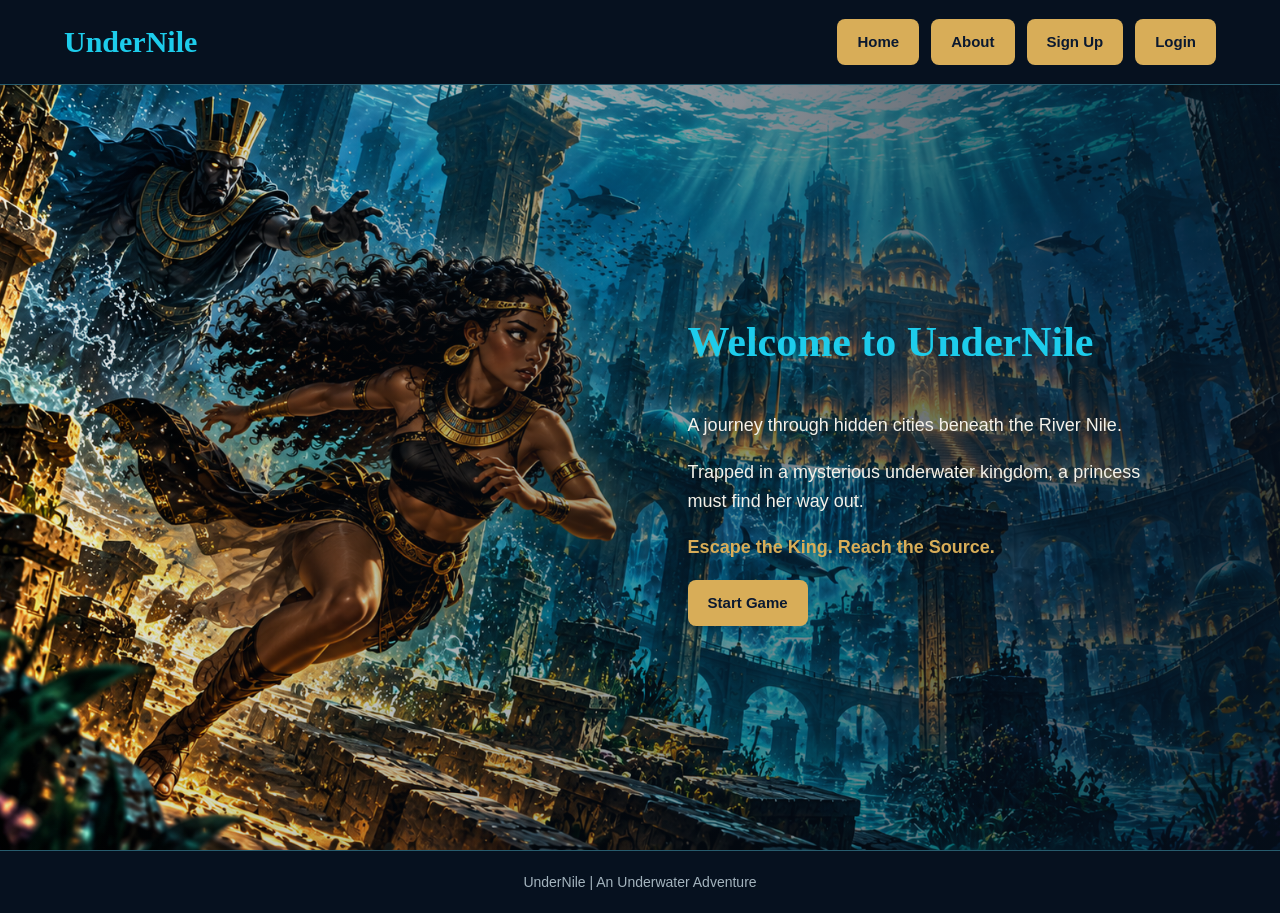
<file: index.html>
<!DOCTYPE html>
<html lang="en">
<head>
    <meta charset="UTF-8">
    <meta name="viewport" content="width=device-width, initial-scale=1.0">
    <title>UnderNile | Home</title>
    <!--link to styles.css-->
    <link rel="stylesheet" href="css/styles.css">
</head>

<body>
    <header class="header">
        <h2 class="title">UnderNile</h2>
        <!-- navigation bar -->
        <nav class="nav" aria-label="Main navigation">
            <a href="index.html">Home</a>
            <a href="about.html">About</a>
            <a href="registration.html">Sign Up</a>
            <a href="login.html">Login</a>
        </nav>
    </header>
    <!--main content about the game -->
    <main class="home">
        <section class="home-content">
            <h1>Welcome to UnderNile</h1>

            <p>A journey through hidden cities beneath the River Nile.</p>

            <p>
                Trapped in a mysterious underwater kingdom, a princess
                must find her way out.
            </p>

            <p class="tagline">Escape the King. Reach the Source.</p>

            <a class="button" href="login.html">Start Game</a>
        </section>
    </main>
    <!--footer-->
    <footer class="footer">
        <p>UnderNile | An Underwater Adventure</p>
    </footer>
</body>
</html>
</file>
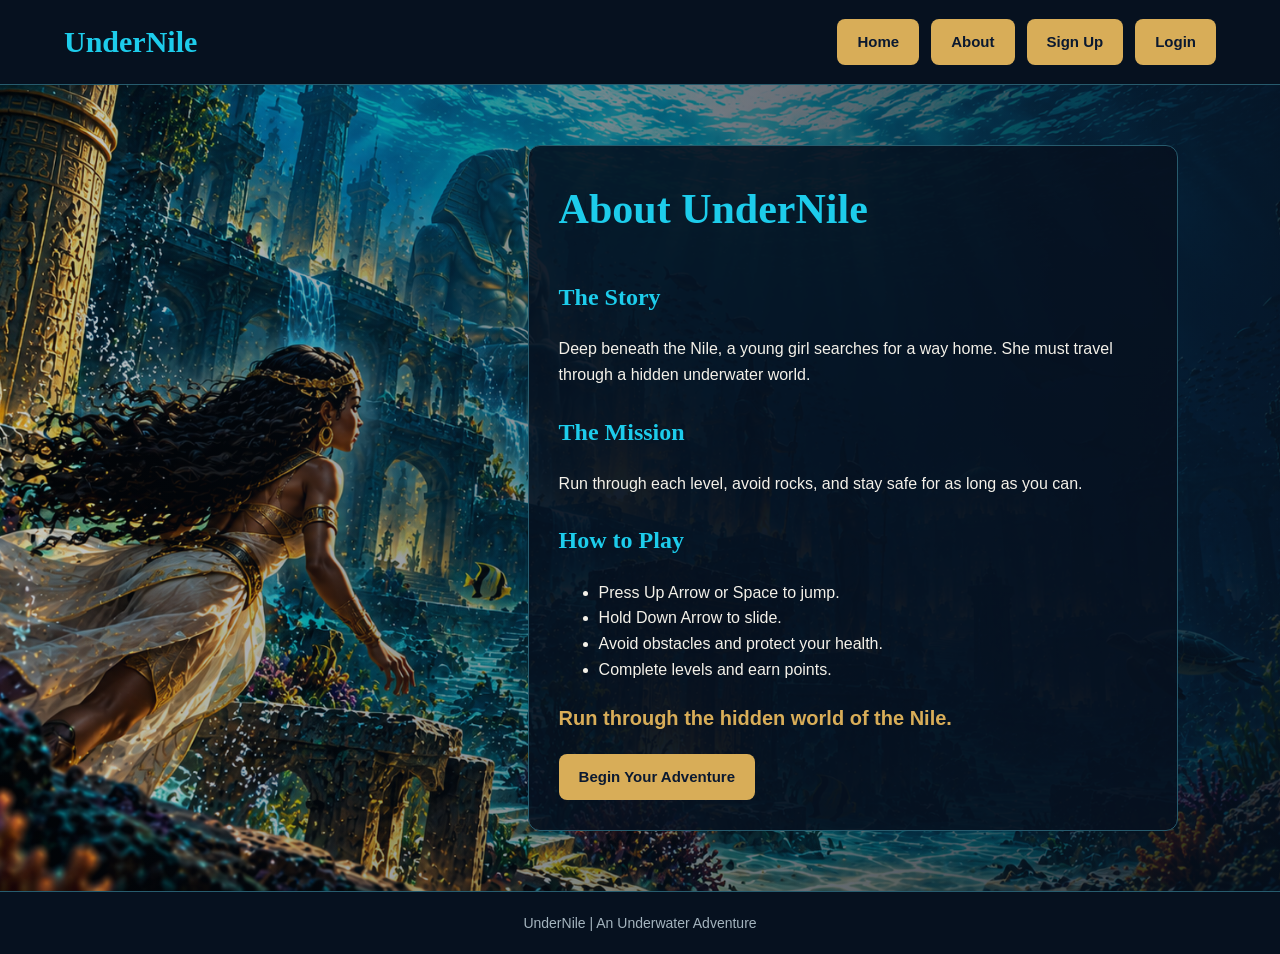
<file: about.html>
<!DOCTYPE html>
<html lang="en">
<head>
    <meta charset="UTF-8">
    <meta name="viewport" content="width=device-width, initial-scale=1.0">
    <title>UnderNile | About</title>
    <!--link to styles-->
    <link rel="stylesheet" href="css/styles.css">
</head>

<body>
    <!--header-->
    <header class="header">
        <h2 class="title">UnderNile</h2>

        <nav class="nav" aria-label="Main navigation">
            <a href="index.html">Home</a>
            <a href="about.html">About</a>
            <a href="registration.html">Sign Up</a>
            <a href="login.html">Login</a>
        </nav>
    </header>
    <!--main contents-->
    <main class="about-page">
        <section class="about-content">
            <h1>About UnderNile</h1>

            <h2>The Story</h2>
            <p>
                Deep beneath the Nile, a young girl searches for a way home.
                She must travel through a hidden underwater world.
            </p>

            <h2>The Mission</h2>
            <p>
                Run through each level, avoid rocks, and stay safe for as long
                as you can.
            </p>

            <h2>How to Play</h2>
            <ul>
                <li>Press Up Arrow or Space to jump.</li>
                <li>Hold Down Arrow to slide.</li>
                <li>Avoid obstacles and protect your health.</li>
                <li>Complete levels and earn points.</li>
            </ul>

            <p class="tagline">Run through the hidden world of the Nile.</p>
            <a href="login.html" class="button">Begin Your Adventure</a>
        </section>
    </main>
    <!--footer-->
    <footer class="footer">
        <p>UnderNile | An Underwater Adventure</p>
    </footer>
</body>
</html>
</file>
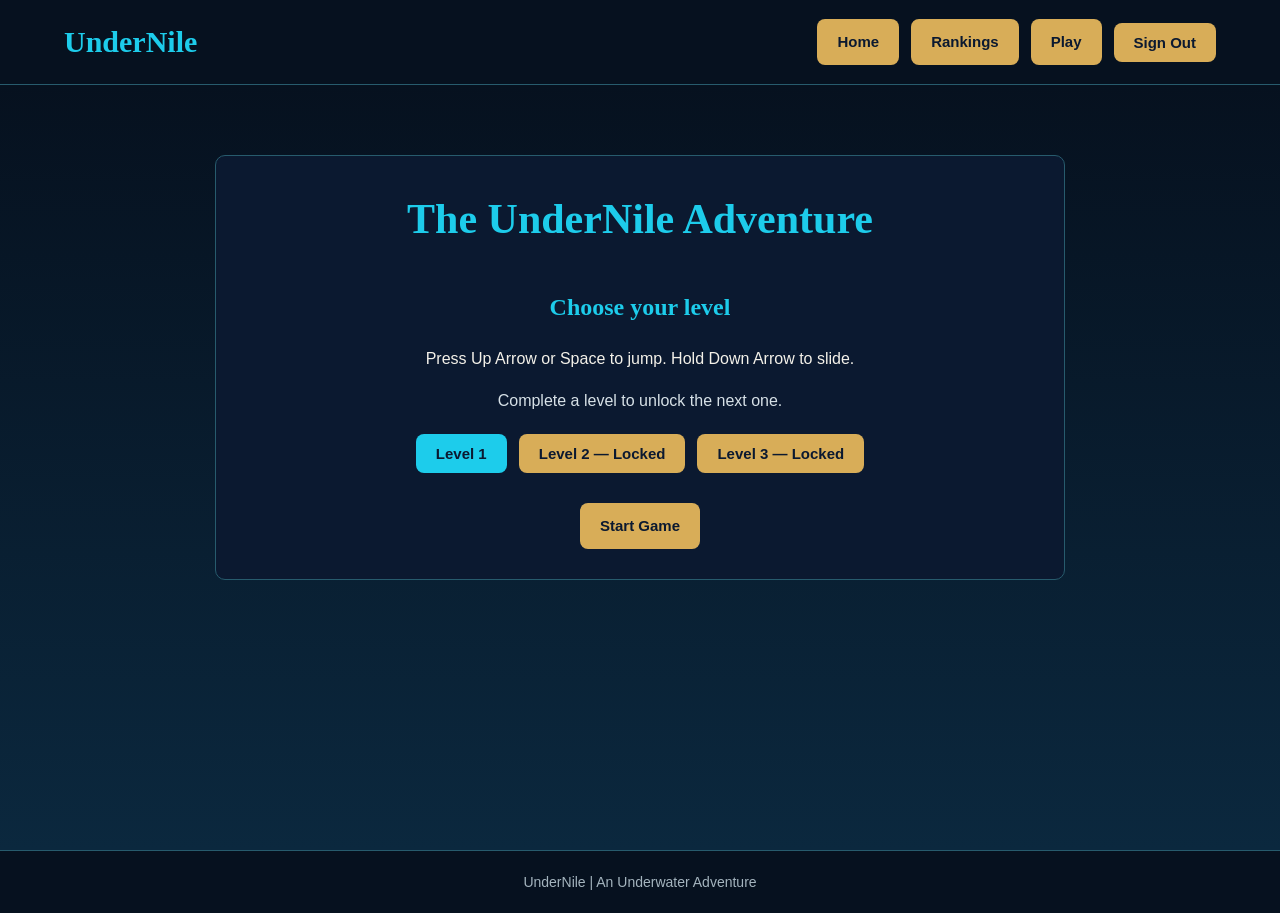
<file: game.html>
<!DOCTYPE html>
<html lang="en">
<head>
    <meta charset="UTF-8">
    <meta name="viewport" content="width=device-width, initial-scale=1.0">
    <title>UnderNile | Choose a Level</title>
    <!--links to styles-->
    <link rel="stylesheet" href="css/styles.css">
    <link rel="stylesheet" href="css/game.css">
    <script src="javascriptfiles/index.js" defer></script>
</head>

<body>
    <!--header-->
    <header class="header">
        <h2 class="title">UnderNile</h2>
        <!--navigation-->
        <nav class="nav" aria-label="Main navigation">
            <a href="game.html">Home</a>
            <a href="rankings.html">Rankings</a>
            <a href="gamescene.html">Play</a>
            <button type="button" id="signOutButton">Sign Out</button>
        </nav>
    </header>
    <!--main page-->
    <main class="game-page">
        <section class="game-controls" id="levels">
            <h1>The UnderNile Adventure</h1>
            <h2>Choose your level</h2>
            <p>Press Up Arrow or Space to jump. Hold Down Arrow to slide.</p>
            <p id="levelMessage">Complete a level to unlock the next one.</p>
            <!--level butons-->
            <div class="game-buttons">
                <button
                    type="button"
                    class="level-button selected"
                    data-level="1"
                    aria-pressed="true">
                    Level 1
                </button>

                <button
                    type="button"
                    class="level-button"
                    data-level="2"
                    aria-pressed="false"
                    disabled>
                    Level 2 — Locked
                </button>

                <button
                    type="button"
                    class="level-button"
                    data-level="3"
                    aria-pressed="false"
                    disabled>
                    Level 3 — Locked
                </button>
            </div>

            <a class="button" id="startGameButton" href="gamescene.html">
                Start Game
            </a>
        </section>
    </main>
    <!--footer-->
    <footer class="footer">
        <p>UnderNile | An Underwater Adventure</p>
    </footer>
</body>
</html>
</file>
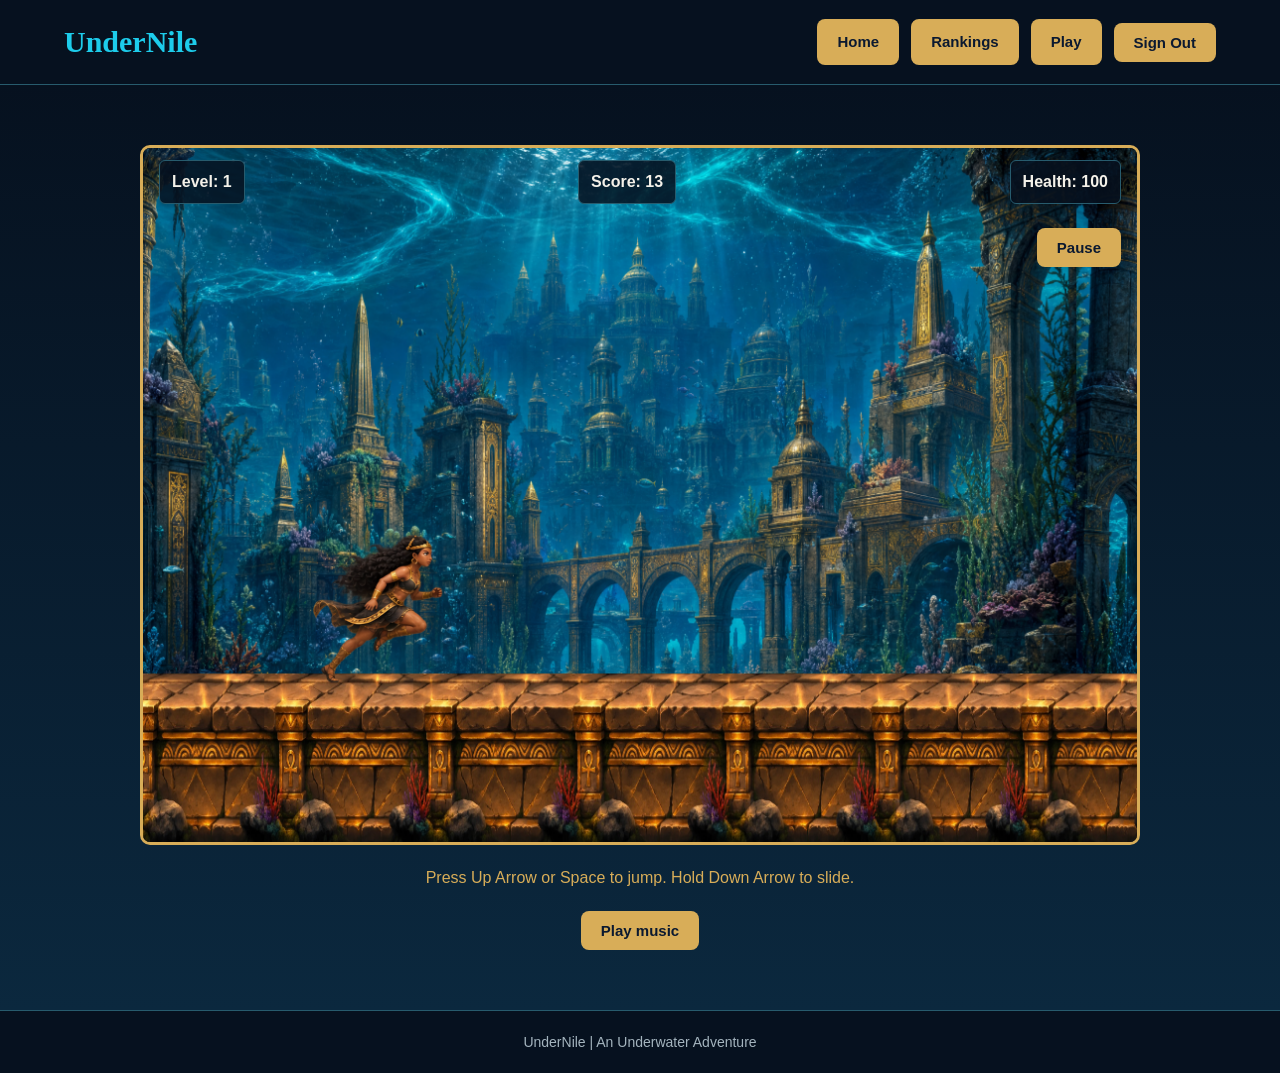
<file: gamescene.html>
<!DOCTYPE html>
<html lang="en">
<head>
    <meta charset="UTF-8">
    <meta name="viewport" content="width=device-width, initial-scale=1.0">
    <title>UnderNile | Game</title>
    <!--links to styles and javascriptt-->
    <link rel="stylesheet" href="css/styles.css">
    <link rel="stylesheet" href="css/game.css">
    <script src="javascriptfiles/gameScene.js" defer></script>
</head>

<body>
    <header class="header">
        <h1 class="title">UnderNile</h1>
        <!--navigation-->
        <nav class="nav" aria-label="Game navigation">
            <a href="game.html">Home</a>
            <a href="rankings.html">Rankings</a>
            <a href="gamescene.html">Play</a>
            <button type="button" id="signOutButton">Sign Out</button>
        </nav>
    </header>
    <!--main-->
    <main class="game-scene">
        <!--game container contents-->
        <section class="game-container" aria-label="UnderNile game">
            <div class="game-info">
                <p>Level: <span id="levelDisplay">1</span></p>
                <p>Score: <span id="scoreDisplay">0</span></p>
                <p>Health: <span id="healthDisplay">100</span></p>
            </div>
            <!--gamecanvas-->
            <canvas id="gameCanvas" width="1000" height="700">
                Your browser does not support the canvas element.
            </canvas>

            <button
                id="pauseButton"
                type="button"
                aria-pressed="false">
                Pause
            </button>

            <div id="pauseOverlay" class="pause-overlay" hidden>
                <h2>Paused</h2>
                <p>Click Resume to continue</p>
            </div>
            <!--hidden messages after playing-->
            <div id="gameEndOverlay" class="game-end-overlay" hidden>
                <h2 id="gameOverMessage" hidden>Game Over</h2>

                <h2 id="levelCompleteMessage" hidden>
                    Level Complete!
                </h2>

                <h2 id="allLevelsCompleteMessage" hidden>
                    Congratulations! You passed all the levels!
                </h2>

                <div class="game-end-buttons">
                    <button id="nextLevelButton" type="button" hidden>
                        Next Level
                    </button>

                    <button id="replayButton" type="button">
                        Replay
                    </button>
                </div>
            </div>
        </section>
        <!--game instruction-->
        <p class="game-instructions">
            Press Up Arrow or Space to jump. Hold Down Arrow to slide.
        </p>
        <!--music button-->
        <button id="musicButton" type="button">Play music</button>

        <audio id="gameMusic" loop>
            <source src="audio/game-music.mp3" type="audio/mpeg">
        </audio>
    </main>
    <!--footer-->
    <footer class="footer">
        <p>UnderNile | An Underwater Adventure</p>
    </footer>
</body>
</html>
</file>
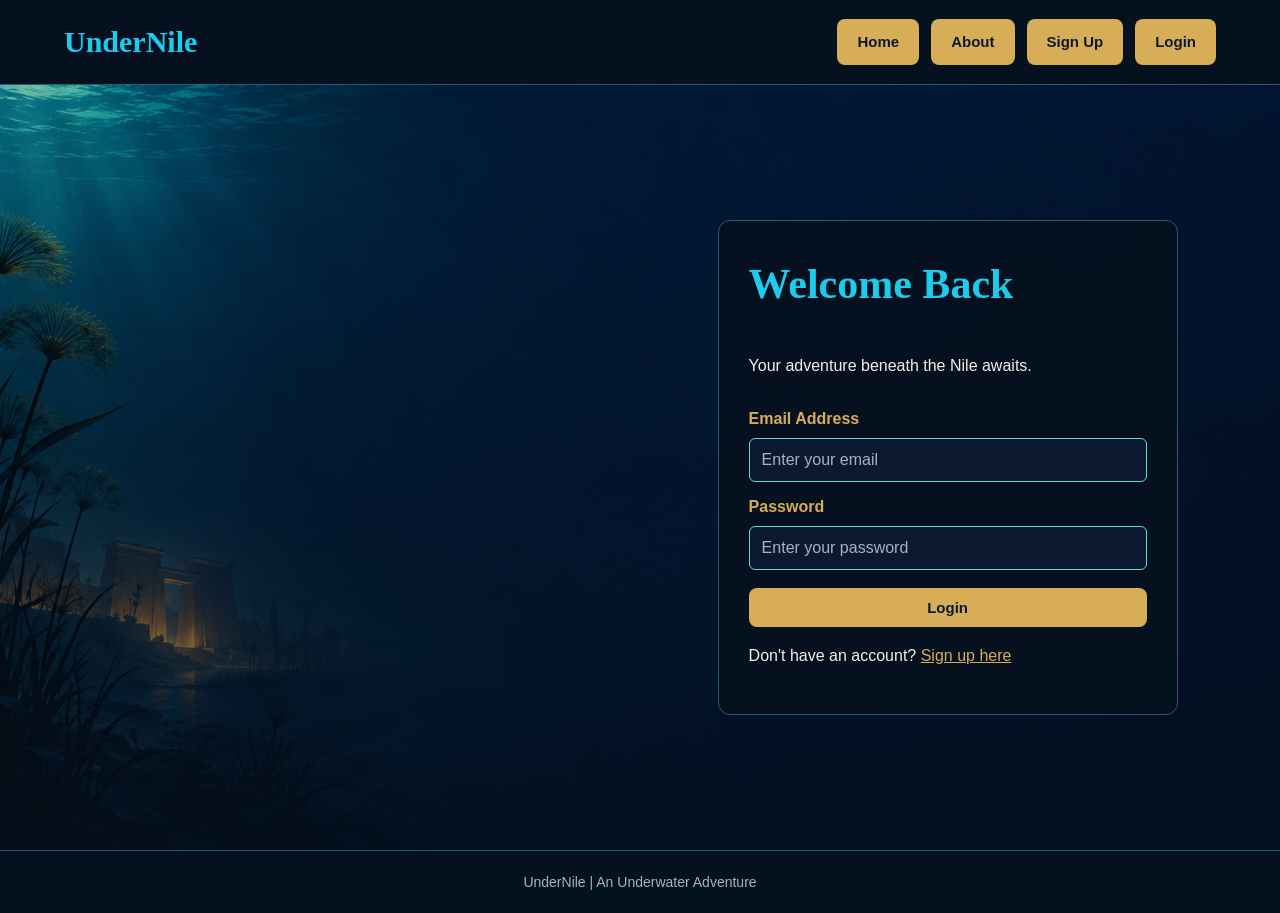
<file: login.html>
<!DOCTYPE html>
<html lang="en">
<head>
    <meta charset="UTF-8">
    <meta name="viewport" content="width=device-width, initial-scale=1.0">
    <title>UnderNile | Login</title>
    <!--link to styles-->
    <link rel="stylesheet" href="css/styles.css">
    <!--link to javascript-->
    <script src="javascriptfiles/login.js" defer></script>
</head>

<body>
    <header class="header">
        <h2 class="title">UnderNile</h2>
        <!--navigation-->
        <nav class="nav" aria-label="Main navigation">
            <a href="index.html">Home</a>
            <a href="about.html">About</a>
            <a href="registration.html">Sign Up</a>
            <a href="login.html">Login</a>
        </nav>
    </header>
    <!--login page-->
    <main class="login-page">
        <section class="login-box">
            <h1>Welcome Back</h1>
            <p>Your adventure beneath the Nile awaits.</p>

            <form id="loginForm" novalidate>
                <label for="emailInput">Email Address</label>
                <input
                    type="email"
                    id="emailInput"
                    name="email"
                    placeholder="Enter your email">

                <label for="passwordInput">Password</label>
                <input
                    type="password"
                    id="passwordInput"
                    name="password"
                    placeholder="Enter your password">

                <div id="FeedbackError" aria-live="polite"></div>

                <button class="button" type="submit">Login</button>
            </form>

            <p>
                Don't have an account?
                <a href="registration.html">Sign up here</a>
            </p>
        </section>
    </main>
    <!--footer-->
    <footer class="footer">
        <p>UnderNile | An Underwater Adventure</p>
    </footer>
</body>
</html>
</file>
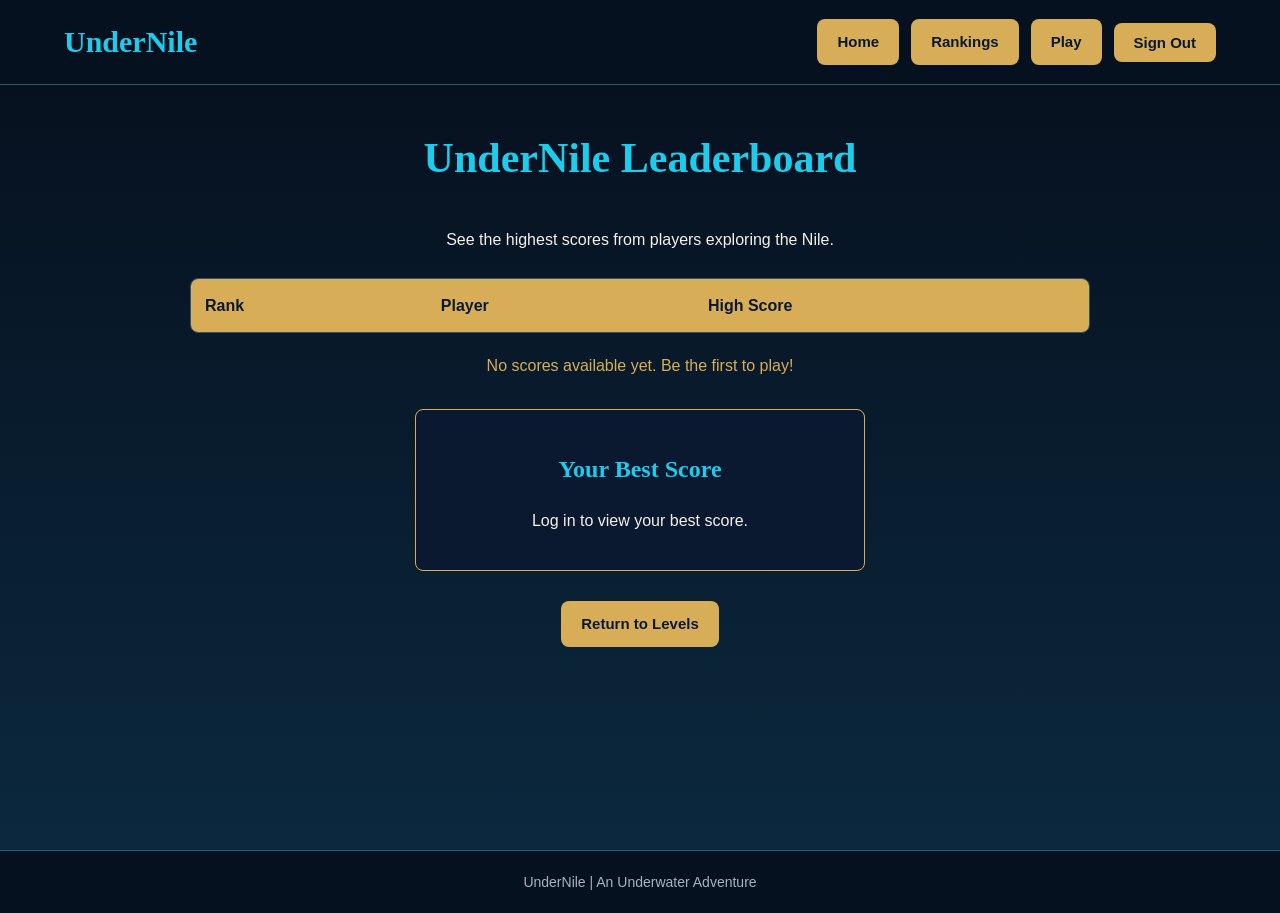
<file: rankings.html>
<!DOCTYPE html>
<html lang="en">
<head>
    <meta charset="UTF-8">
    <meta name="viewport" content="width=device-width, initial-scale=1.0">
    <title>UnderNile | Rankings</title>
    <!--links to styles-->
    <link rel="stylesheet" href="css/styles.css">
    <link rel="stylesheet" href="css/game.css">
    <!--link to javascript-->
    <script src="javascriptfiles/rankings.js" defer></script>
</head>

<body>
    <!--header-->
    <header class="header">
        <h2 class="title">UnderNile</h2>

        <nav class="nav" aria-label="Main navigation">
            <a href="game.html">Home</a>
            <a href="rankings.html">Rankings</a>
            <a href="gamescene.html">Play</a>
            <button type="button" id="signOutButton">Sign Out</button>
        </nav>
    </header>
    <!--main for ranking page-->
    <main class="rankings-page">
        <section class="rankings-content">
            <h1>UnderNile Leaderboard</h1>
            <p>See the highest scores from players exploring the Nile.</p>

            <div class="rankings-table-container">
                <table id="rankingsTable">
                    <thead>
                        <tr>
                            <th scope="col">Rank</th>
                            <th scope="col">Player</th>
                            <th scope="col">High Score</th>
                        </tr>
                    </thead>
                    <tbody id="rankingsBody"></tbody>
                </table>
            </div>

            <p id="noScoresMessage" aria-live="polite">
                No scores available yet. Be the first to play!
            </p>

            <section class="personal-best">
                <h2>Your Best Score</h2>
                <p id="personalBestScore">Log in to view your best score.</p>
            </section>

            <a class="button" href="game.html">Return to Levels</a>
        </section>
    </main>
    <!--footer-->
    <footer class="footer">
        <p>UnderNile | An Underwater Adventure</p>
    </footer>
</body>
</html>
</file>
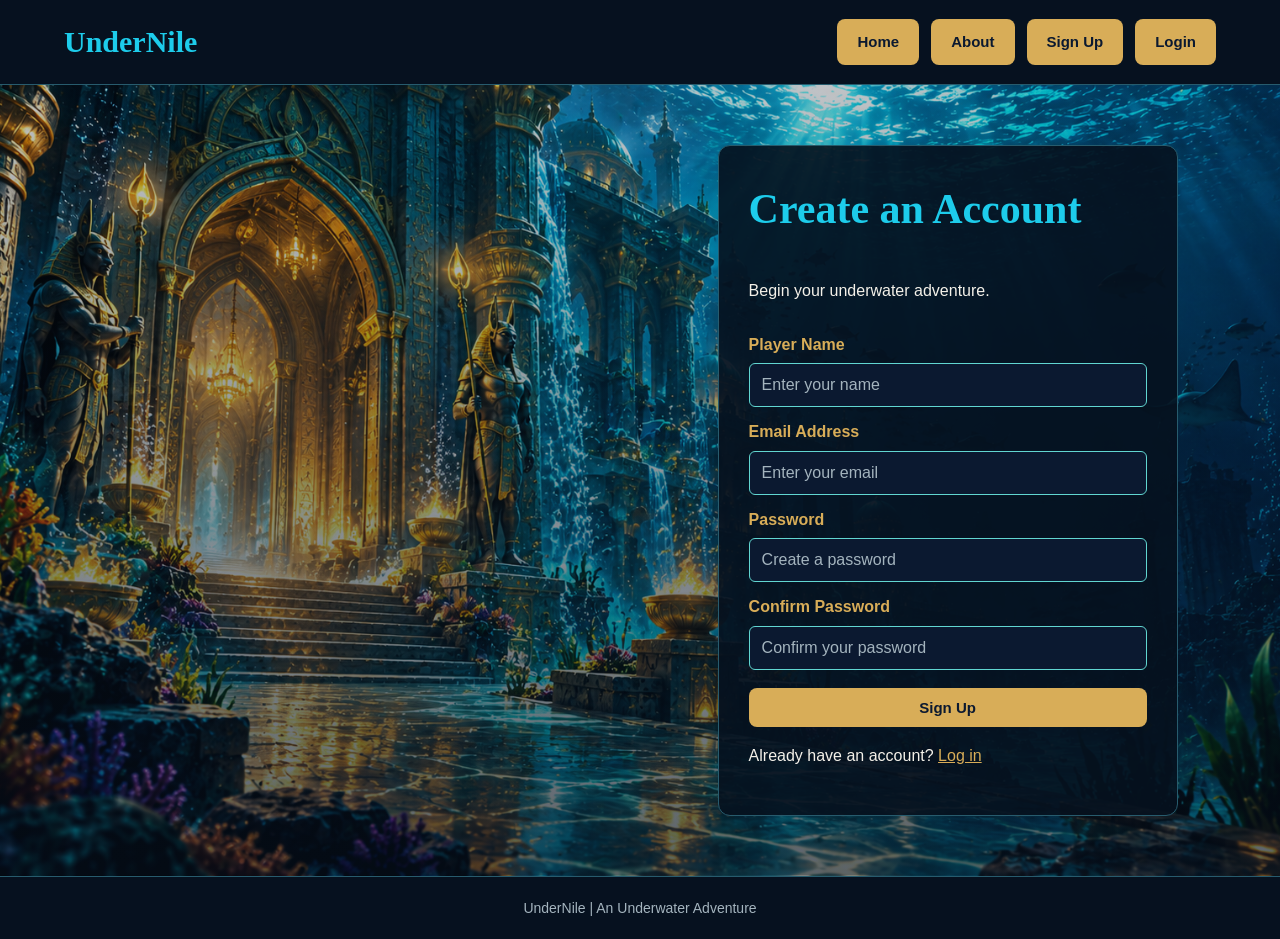
<file: registration.html>
<!DOCTYPE html>
<html lang="en">
<head>
    <meta charset="UTF-8">
    <meta name="viewport" content="width=device-width, initial-scale=1.0">
    <title>UnderNile | Sign Up</title>
    <!--link to styles-->
    <link rel="stylesheet" href="css/styles.css">
    <!--link to javascript-->
    <script src="javascriptfiles/registration.js" defer></script>
</head>

<body>
    <header class="header">
        <h2 class="title">UnderNile</h2>
        <!--navigation-->
        <nav class="nav" aria-label="Main navigation">
            <a href="index.html">Home</a>
            <a href="about.html">About</a>
            <a href="registration.html">Sign Up</a>
            <a href="login.html">Login</a>
        </nav>
    </header>
    <!--main page-->
    <main class="registration-page">
        <section class="registration-box">
            <h1>Create an Account</h1>
            <p>Begin your underwater adventure.</p>
            <!---form for signup-->
            <form id="signupForm" novalidate>
                <label for="nameInput">Player Name</label>
                <input
                    type="text"
                    id="nameInput"
                    name="playerName"
                    placeholder="Enter your name">

                <label for="emailInput">Email Address</label>
                <input
                    type="email"
                    id="emailInput"
                    name="email"
                    placeholder="Enter your email">

                <label for="passwordInput">Password</label>
                <input
                    type="password"
                    id="passwordInput"
                    name="password"
                    placeholder="Create a password">

                <label for="confirmPasswordInput">Confirm Password</label>
                <input
                    type="password"
                    id="confirmPasswordInput"
                    name="confirmPassword"
                    placeholder="Confirm your password">

                <div id="FeedbackError" aria-live="polite"></div>

                <button class="button" type="submit">Sign Up</button>
            </form>

            <p>Already have an account? <a href="login.html">Log in</a></p>
        </section>
    </main>
    <!--footer-->
    <footer class="footer">
        <p>UnderNile | An Underwater Adventure</p>
    </footer>
</body>
</html>
</file>
<file: css/styles.css>
* {
    box-sizing: border-box;
}

body {
    margin: 0;
    background-color: rgb(6, 17, 31);
    color: rgb(244, 241, 233);
    font-family: Arial, sans-serif;
    line-height: 1.6;
}

h1,
h2 {
    font-family: Georgia, serif;
}

h1 {
    margin-top: 0;
    color: rgb(29, 204, 235);
    font-size: 42px;
}

h2 {
    color: rgb(29, 204, 235);
}

a {
    color: rgb(216, 173, 88);
}

a:hover {
    color: rgb(235, 195, 110);
}

.header {
    display: flex;
    align-items: center;
    justify-content: space-between;
    gap: 25px;
    padding: 18px 5%;
    background-color: rgb(6, 17, 31);
    border-bottom: 1px solid rgb(39, 91, 109);
}

.title {
    margin: 0;
    color: rgb(29, 204, 235);
    font-size: 30px;
}

.nav {
    display: flex;
    align-items: center;
    gap: 12px;
}

.nav a,
.button,
button {
    display: inline-block;
    padding: 11px 20px;
    border: none;
    border-radius: 8px;
    background-color: rgb(216, 173, 88);
    color: rgb(11, 25, 48);
    font-family: Arial, sans-serif;
    font-size: 15px;
    font-weight: bold;
    text-align: center;
    text-decoration: none;
    cursor: pointer;
}

.nav a:hover,
.button:hover,
button:hover {
    background-color: rgb(235, 195, 110);
    color: rgb(11, 25, 48);
}

button:focus-visible,
.button:focus-visible,
.nav a:focus-visible,
input:focus-visible {
    outline: 3px solid rgb(29, 204, 235);
    outline-offset: 3px;
}

/* home page */

.home {
    display: flex;
    min-height: 85vh;
    align-items: center;
    justify-content: flex-end;
    padding: 70px 8%;
    background:
        linear-gradient(
            to right,
            rgba(6, 17, 31, 0.05),
            rgba(6, 17, 31, 0.78)
        ),
        url("../images/UnderNile.png") center / cover no-repeat;
}

.home-content {
    max-width: 490px;
}

.home-content p {
    font-size: 18px;
}

.tagline {
    color: rgb(216, 173, 88);
    font-size: 20px;
    font-weight: bold;
}

/* About page */

.about-page,
.registration-page,
.login-page {
    display: flex;
    min-height: 85vh;
    align-items: center;
    justify-content: flex-end;
    padding: 60px 8%;
    background-position: center;
    background-repeat: no-repeat;
    background-size: cover;
}

.about-page {
    background-image:
        linear-gradient(
            to right,
            rgba(6, 17, 31, 0.2),
            rgba(6, 17, 31, 0.85)
        ),
        url("../images/about.png");
}

.about-content {
    max-width: 650px;
    padding: 30px;
    background-color: rgba(6, 17, 31, 0.88);
    border: 1px solid rgb(39, 91, 109);
    border-radius: 12px;
}

.about-content h2 {
    margin-top: 25px;
}

/*registration and login pages */

.registration-page {
    background-image:
        linear-gradient(
            rgba(6, 17, 31, 0.25),
            rgba(6, 17, 31, 0.65)
        ),
        url("../images/registration.png");
}

.login-page {
    background-image:
        linear-gradient(
            rgba(6, 17, 31, 0.2),
            rgba(6, 17, 31, 0.65)
        ),
        url("../images/login.png");
}

.registration-box,
.login-box {
    width: 460px;
    padding: 30px;
    background-color: rgba(6, 17, 31, 0.9);
    border: 1px solid rgb(39, 91, 109);
    border-radius: 12px;
}

.registration-box form,
.login-box form {
    display: flex;
    flex-direction: column;
}

.registration-box label,
.login-box label {
    margin: 12px 0 6px;
    color: rgb(216, 173, 88);
    font-weight: bold;
}

.registration-box input,
.login-box input {
    padding: 12px;
    border: 1px solid rgb(97, 214, 209);
    border-radius: 6px;
    background-color: rgb(11, 25, 48);
    color: white;
    font-size: 16px;
}

.registration-box input::placeholder,
.login-box input::placeholder {
    color: rgb(164, 180, 190);
}

.registration-box form button,
.login-box form button {
    margin-top: 18px;
}

#FeedbackError {
    margin-top: 12px;
    color: rgb(255, 107, 107);
}

#FeedbackError:empty {
    display: none;
}

#FeedbackError.success {
    color: rgb(118, 245, 176);
}

/*footer */

.footer {
    padding: 20px;
    background-color: rgb(6, 17, 31);
    border-top: 1px solid rgb(39, 91, 109);
    color: rgb(164, 180, 190);
    text-align: center;
}

.footer p {
    margin: 0;
    font-size: 14px;
}
</file>
<file: css/game.css>
body {
    margin: 0;
}

.game-page,
.rankings-page,
.game-scene {
    min-height: 85vh;
    padding: 40px 5%;
    box-sizing: border-box;
    background: linear-gradient(
        rgb(6, 17, 31),
        rgb(11, 40, 62)
    );
}

.game-controls {
    max-width: 850px;
    margin: 30px auto;
    padding: 30px;
    background-color: rgb(11, 25, 48);
    border: 1px solid rgb(39, 91, 109);
    border-radius: 10px;
    text-align: center;
}

.game-controls ul {
    display: inline-block;
    margin: 0 auto 20px;
    text-align: left;
}

.game-controls li {
    margin-bottom: 8px;
}

.game-buttons {
    display: flex;
    align-items: center;
    justify-content: center;
    flex-wrap: wrap;
    gap: 12px;
    margin: 20px 0;
}

.game-buttons button {
    margin: 0;
}

.level-button.selected {
    background-color: rgb(29, 204, 235);
}

#levelMessage {
    color: rgb(215, 225, 231);
}

#startGameButton {
    margin-top: 10px;
}

/* Game canvas */

.game-container {
    position: relative;
    width: 100%;
    max-width: 1000px;
    aspect-ratio: 10 / 7;
    margin: 20px auto;
    overflow: hidden;
    background-color: rgb(4, 20, 36);
    border: 3px solid rgb(216, 173, 88);
    border-radius: 10px;
}

#gameCanvas {
    position: absolute;
    inset: 0;
    display: block;
    width: 100%;
    height: 100%;
}

.game-info {
    position: absolute;
    z-index: 1;
    top: 12px;
    left: 16px;
    right: 16px;
    display: flex;
    justify-content: space-between;
    gap: 12px;
    pointer-events: none;
}

.game-info p {
    margin: 0;
    padding: 8px 12px;
    background-color: rgba(6, 17, 31, 0.85);
    border: 1px solid rgb(39, 91, 109);
    border-radius: 6px;
    color: rgb(244, 241, 233);
    font-weight: bold;
}

.game-instructions {
    margin: 15px auto;
    color: rgb(216, 173, 88);
    text-align: center;
}

/* Pause button and message */

#pauseButton {
    position: absolute;
    z-index: 4;
    top: 80px;
    right: 16px;
}

.pause-overlay {
    position: absolute;
    inset: 0;
    z-index: 3;
    display: flex;
    flex-direction: column;
    align-items: center;
    justify-content: center;
    background: rgba(0, 0, 0, 0.65);
    color: white;
    text-align: center;
    pointer-events: none;
}

.pause-overlay h2 {
    margin: 0 0 10px;
    font-size: clamp(2rem, 5vw, 3rem);
}

.pause-overlay p {
    margin: 0;
    font-size: 1.2rem;
}

.pause-overlay[hidden] {
    display: none !important;
}

/* Rankings */

.rankings-content {
    max-width: 900px;
    margin: 0 auto;
    text-align: center;
}

.rankings-table-container {
    margin-top: 25px;
    overflow: hidden;
    border: 1px solid rgb(39, 91, 109);
    border-radius: 8px;
}

#rankingsTable {
    width: 100%;
    border-collapse: collapse;
    background-color: rgb(11, 25, 48);
    text-align: left;
}

#rankingsTable th {
    padding: 14px;
    background-color: rgb(216, 173, 88);
    color: rgb(11, 25, 48);
}

#rankingsTable td {
    padding: 14px;
    border-bottom: 1px solid rgb(39, 91, 109);
}

#rankingsTable tbody tr:hover,
#rankingsTable tbody tr.current-player {
    background-color: rgb(20, 48, 70);
}

#noScoresMessage {
    margin-top: 20px;
    color: rgb(216, 173, 88);
}

.personal-best {
    max-width: 450px;
    margin: 30px auto;
    padding: 20px;
    background-color: rgb(11, 25, 48);
    border: 1px solid rgb(216, 173, 88);
    border-radius: 8px;
}

/* game messages and buttons */

.game-end-overlay {
    position: absolute;
    inset: 0;
    z-index: 5;
    display: flex;
    flex-direction: column;
    align-items: center;
    justify-content: center;
    gap: 14px;
    padding: 20px;
    box-sizing: border-box;
    background: rgba(0, 0, 0, 0.65);
    text-align: center;
}

.game-end-overlay h2 {
    margin: 0;
    color: white;
    font-size: clamp(2rem, 5vw, 3rem);
}

.game-end-buttons {
    display: flex;
    justify-content: center;
    flex-wrap: wrap;
    gap: 12px;
}

/* hidden elements stay hidden */
.game-end-overlay[hidden],
.game-end-overlay [hidden] {
    display: none !important;
}

/*the music button */
#musicButton {
    display: block;
    margin: 20px auto;
}
</file>
